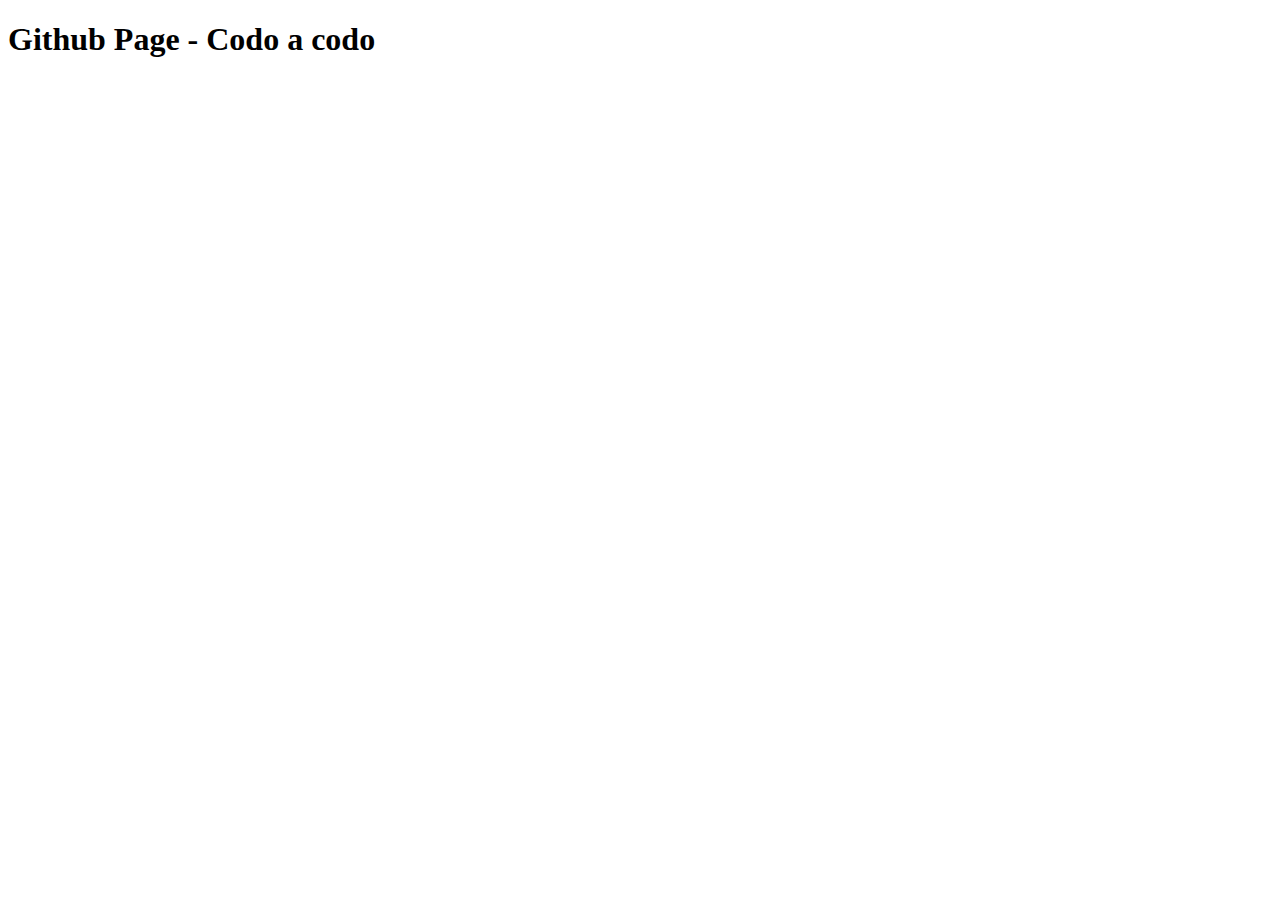
<file: index.html>
<!DOCTYPE html>
<html lang="en">
<head>
    <meta charset="UTF-8">
    <meta http-equiv="X-UA-Compatible" content="IE=edge">
    <meta name="viewport" content="width=device-width, initial-scale=1.0">
    <title>Clase 8</title>
</head>
<body>
    <main>
        <section>
            <h1>
                Github Page - Codo a codo
            </h1>
        </section>
    </main>
    
</body>
</html>
</file>
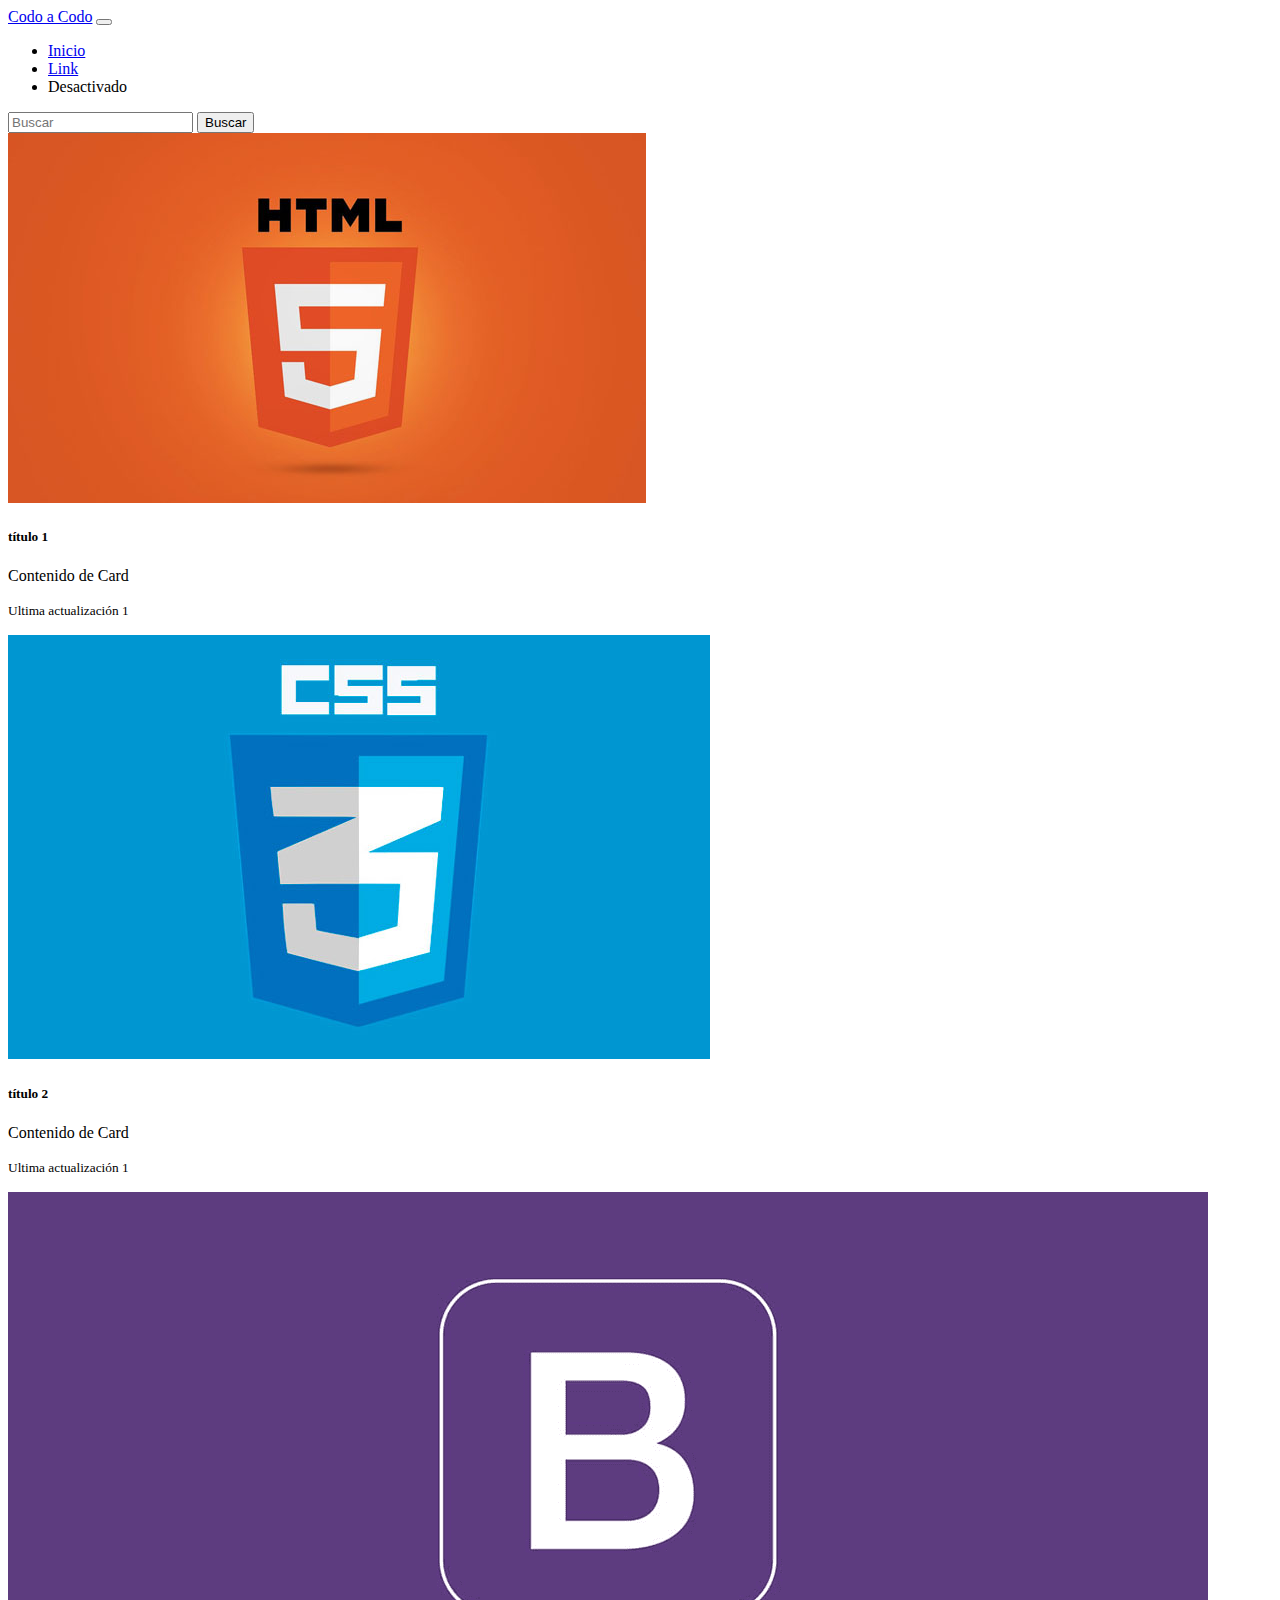
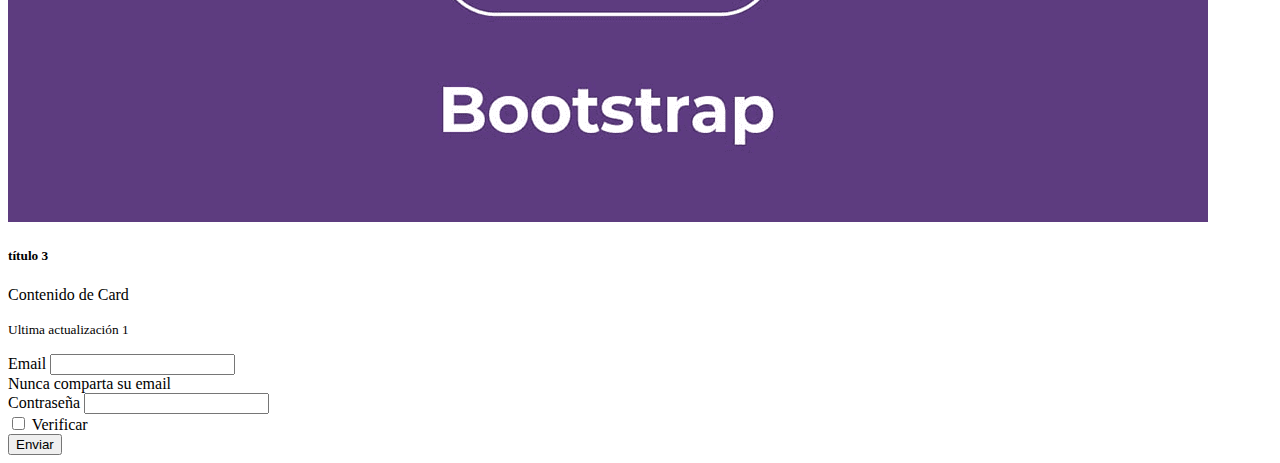
<file: actividad obligatoria/index.html>
<!DOCTYPE html>
<html lang="en">
<head>
    <meta charset="UTF-8">
    <meta http-equiv="X-UA-Compatible" content="IE=edge">
    <meta name="viewport" content="width=device-width, initial-scale=1.0">
    <title>Actividad obligatoria</title>
    <link href="https://cdn.jsdelivr.net/npm/bootstrap@5.0.2/dist/css/bootstrap.min.css" rel="stylesheet" integrity="sha384-EVSTQN3/azprG1Anm3QDgpJLIm9Nao0Yz1ztcQTwFspd3yD65VohhpuuCOmLASjC" crossorigin="anonymous">
</head>
<body>
    <header>
        <nav class="navbar navbar-expand-lg bg-light">
            <div class="container-fluid">
              <a class="navbar-brand text-dark" href="#">Codo a Codo</a>
              <button class="navbar-toggler" type="button" data-bs-toggle="collapse" data-bs-target="#navbarSupportedContent" aria-controls="navbarSupportedContent" aria-expanded="false" aria-label="Toggle navigation">
                <span class="navbar-toggler-icon"></span>
              </button>
              <div class="collapse navbar-collapse" id="navbarSupportedContent">
                <ul class="navbar-nav me-auto mb-2 mb-lg-0">
                  <li class="nav-item">
                    <a class="nav-link active text-dark" aria-current="page" href="#">Inicio</a>
                  </li>
                  <li class="nav-item">
                    <a class="nav-link text-dark" href="#">Link</a>
                  </li>
                  <li class="nav-item">
                    <a class="nav-link disabled">Desactivado</a>
                  </li>
                </ul>
                <form class="d-flex" role="search">
                  <input class="form-control me-2" type="search" placeholder="Buscar" aria-label="Search">
                  <button class="btn btn-outline-success" type="submit">Buscar</button>
                </form>
              </div>
            </div>
          </nav>
    </header>
    <section>
        <div class="card-group">
            <div class="card p-1">
              <img src="encabezado1.jpg" class="card-img-top" alt="...">
              <div class="card-body">
                <h5 class="card-title">t&iacutetulo 1</h5>
                <p class="card-text">Contenido de Card</p>
                <p class="card-text"><small class="text-muted">Ultima actualizaci&oacuten 1</small></p>
              </div>
            </div>
            <div class="card p-1">
              <img src="encabezado2.jpg" class="card-img-top" alt="...">
              <div class="card-body">
                <h5 class="card-title">t&iacutetulo 2</h5>
                <p class="card-text">Contenido de Card</p>
                <p class="card-text"><small class="text-muted">Ultima actualizaci&oacuten 1</small></p>
              </div>
            </div>
            <div class="card p-1">
              <img src="encabezado3.png" class="card-img-top" alt="...">
              <div class="card-body">
                <h5 class="card-title">t&iacutetulo 3</h5>
                <p class="card-text">Contenido de Card</p>
                <p class="card-text"><small class="text-muted">Ultima actualizaci&oacuten 1</small></p>
              </div>
            </div>
          </div>
    </section>
    <section>
        <form>
            <div class="mb-3">
              <label for="exampleInputEmail1" class="form-label">Email</label>
              <input type="email" class="form-control" id="exampleInputEmail1" aria-describedby="emailHelp">
              <div id="emailHelp" class="form-text">Nunca comparta su email</div>
            </div>
            <div class="mb-3">
              <label for="exampleInputPassword1" class="form-label">Contrase&ntildea</label>
              <input type="password" class="form-control" id="exampleInputPassword1">
            </div>
            <div class="mb-3 form-check">
              <input type="checkbox" class="form-check-input" id="exampleCheck1">
              <label class="form-check-label" for="exampleCheck1">Verificar</label>
            </div>
            <button type="submit" class="btn btn-primary">Enviar</button>
          </form>
    </section>
</body>
</html>
</file>
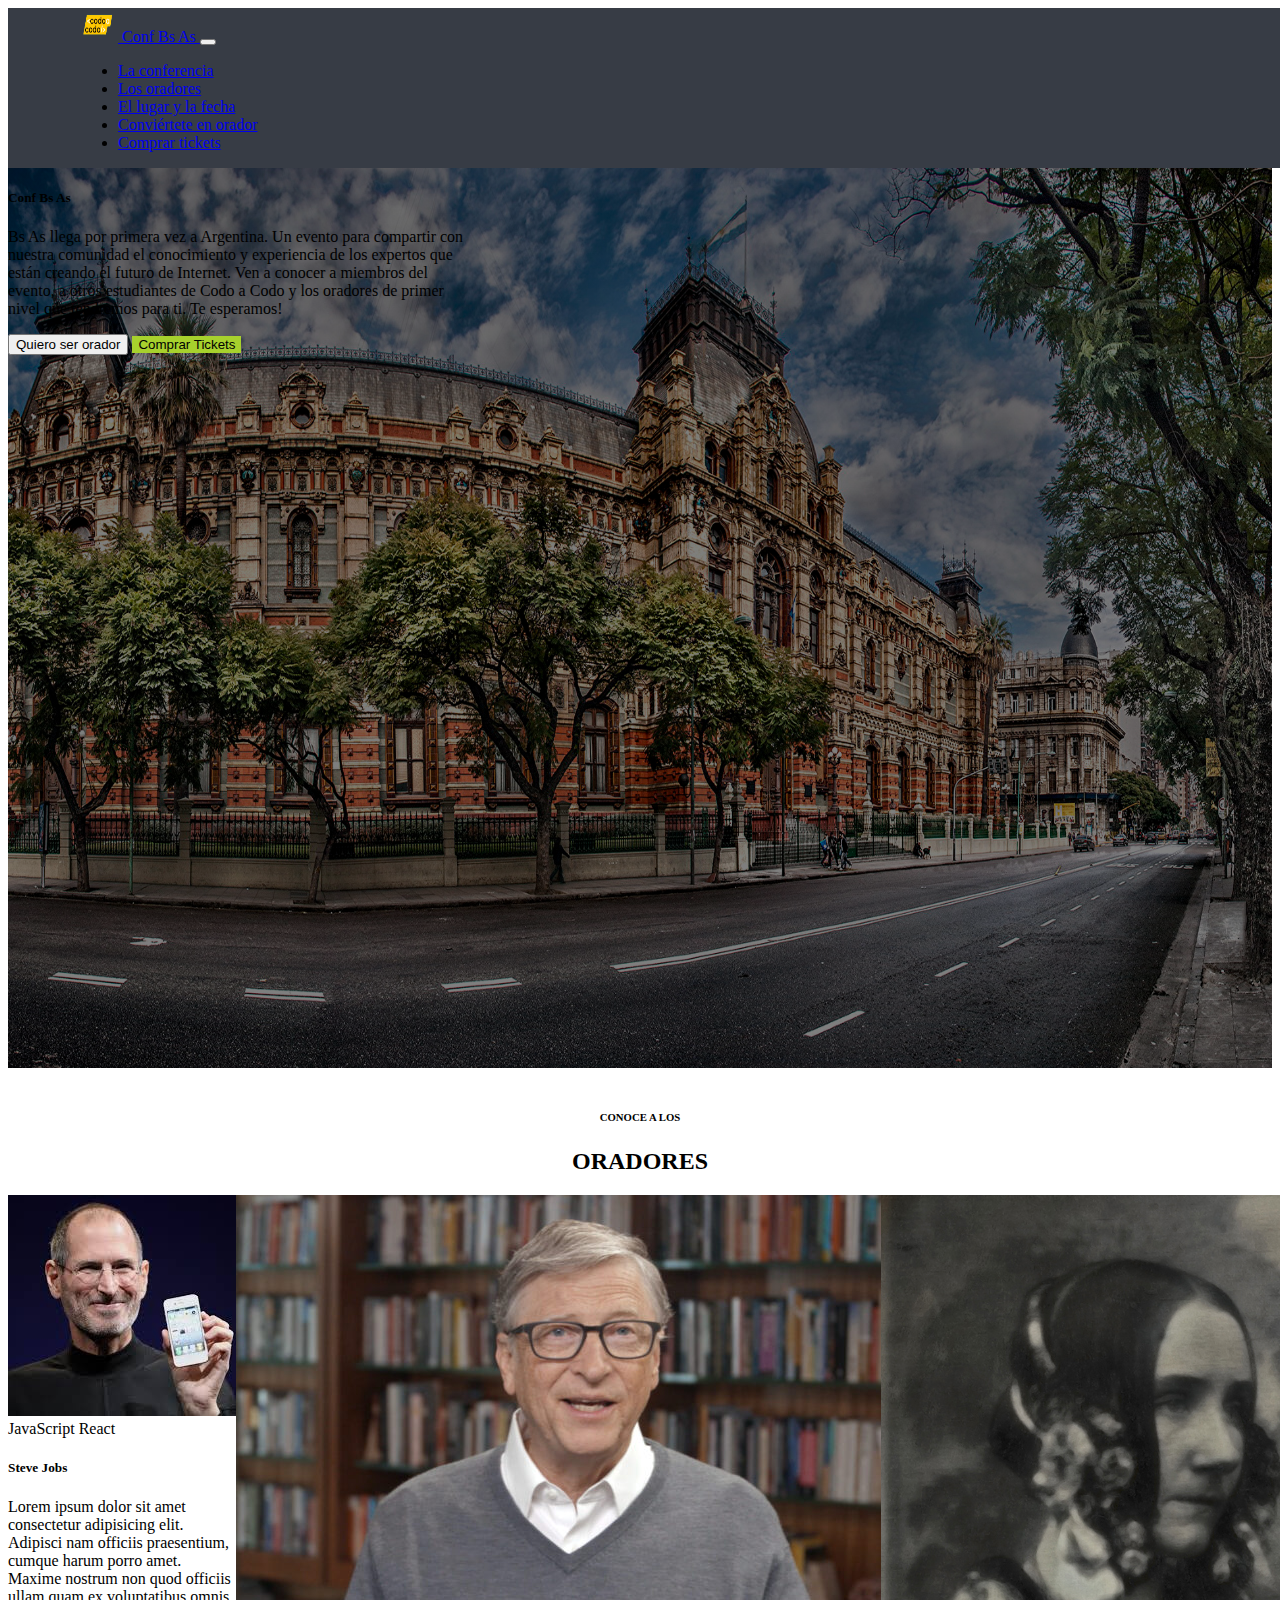
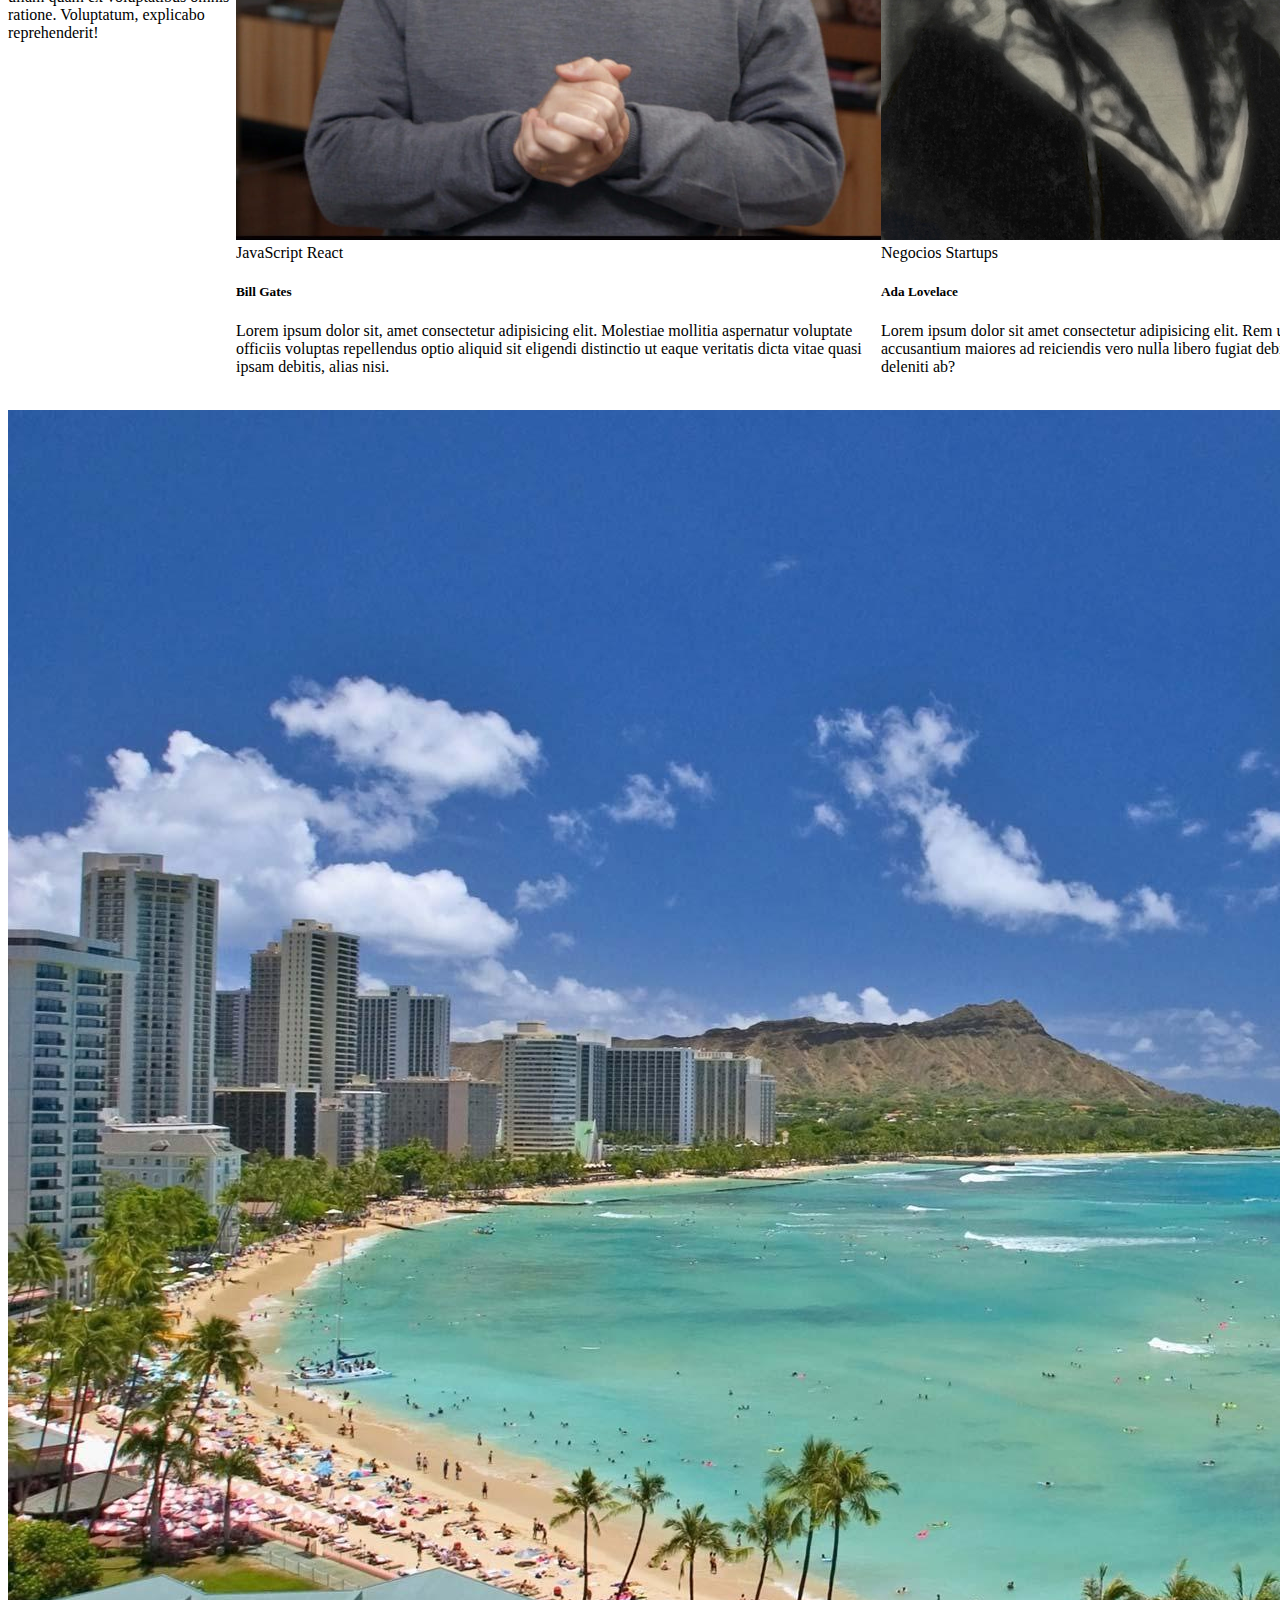
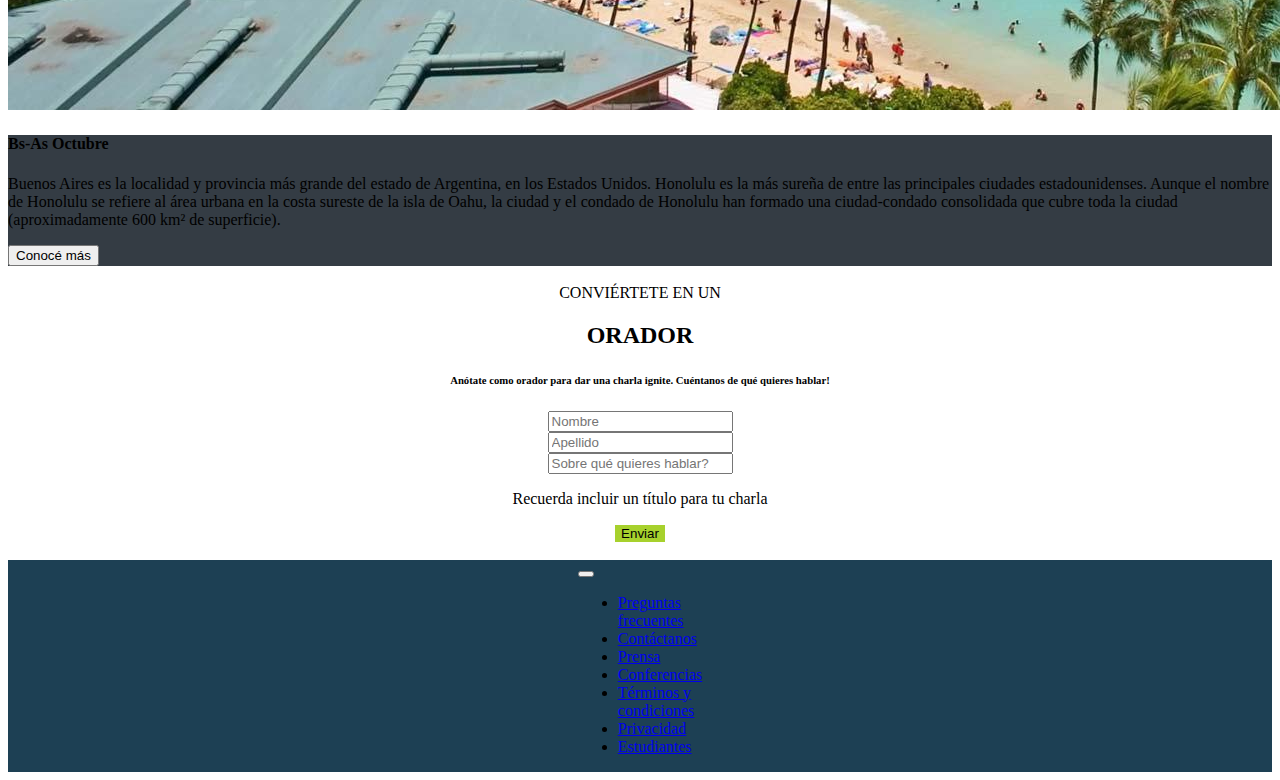
<file: trabajo integrador/index.html>
<!DOCTYPE html>
<html lang="en">
<head>
    <meta charset="UTF-8">
    <meta http-equiv="X-UA-Compatible" content="IE=edge">
    <meta name="viewport" content="width=device-width, initial-scale=1.0">
    <title>Trabajo Integrador</title>
    <link href="https://cdn.jsdelivr.net/npm/bootstrap@5.0.2/dist/css/bootstrap.min.css" rel="stylesheet" integrity="sha384-EVSTQN3/azprG1Anm3QDgpJLIm9Nao0Yz1ztcQTwFspd3yD65VohhpuuCOmLASjC" crossorigin="anonymous">
    <link rel="stylesheet" href="styles.css">
</head>
<body>

    <header>
      <nav class="navbar navbar-expand-lg navbar-dark">
        <div class="container-fluid d-flex justify-content-between">
          <a class="navbar-brand col-md-4" href="#">
            <img src="codoacodo.png" width="40" height="34">
            Conf Bs As
          </a>
        <button class="navbar-toggler" type="button" data-bs-toggle="collapse" data-bs-target="#navbarSupportedContent" aria-controls="navbarSupportedContent" aria-expanded="false" aria-label="Toggle navigation">
            <span class="navbar-toggler-icon"></span>
        </button>
        <div class="col-md-6 collapse navbar-collapse text-center" id="navbarSupportedContent">
          <ul class="container-fluid d-flex justify-content-evenly navbar-nav">
            <li class="nav-item">
                <a class="nav-link active" aria-current="page" href="#">La conferencia</a>
            </li>
            <li class="nav-item">
                <a class="nav-link" href="#">Los oradores</a>
            </li>
            <li class="nav-item">
                <a class="nav-link" href="#">El lugar y la fecha</a>
            </li>
            <li class="nav-item">
              <a class="nav-link" href="#">Convi&eacutertete en orador</a>
          </li>
          <li class="nav-item">
            <a class="nav-link text-success" href="comprar.html">Comprar tickets</a>
        </li>
        </ul>
        </div>
        </div>
      </nav>
    </header>

    <section class="imgprincipal">
    <div class="container justify-content-end align-items-end me-5" style="min-height:65vh;">
      <div class="col-md-7 text-end">
          <div class="card-body text-white">
                 <h5 class="card-title fw-semibold fs-2">Conf Bs As</h5>
                 <p class="card-text"> Bs As llega por primera vez a Argentina. Un evento para compartir con<br>
                  nuestra comunidad el conocimiento y experiencia de los expertos que<br>est&aacuten creando el futuro
                  de Internet. Ven a conocer a miembros del<br>evento, a otros estudiantes de Codo a Codo y los
                  oradores de primer<br>nivel que tendremos para ti. Te esperamos!
                 </p>
                 <button type="button" class="btn btn-outline-light btn-intro">Quiero ser orador</button>
                 <button type="button" class="btn btn-success btn-intro">Comprar Tickets</button>
          </div>      
      </div>
    </div>
    </section>

    <br>
      
    <section class="container-fluid">
      <div class="oradores">
        <h6>CONOCE A LOS</p>
        <h2>ORADORES</h2>
      </div>
    </section>
    <section>
      <div class="row tarjetas">
        <div class="card col-12 col-md-3 col-lg-3 d-flex p-3">
          <img src="steve.jpg" class="card-img-top" alt="...">
            <div class="card-body">
              <span class="badge bg-warning text-dark">JavaScript</span>
              <span class="badge bg-info text-white">React</span>
              <h5 class="card-title">Steve Jobs</h5>
              <p class="card-text">Lorem ipsum dolor sit amet consectetur adipisicing elit. Adipisci nam officiis praesentium, cumque harum porro amet. Maxime nostrum non quod officiis ullam quam ex voluptatibus omnis ratione. Voluptatum, explicabo reprehenderit!</p>
            </div>
        </div>
        <div class="card col-12 col-md-3 col-lg-3 d-flex p-1">
          <div class="card-body">
            <img src="bill.jpg" class="card-img-top" alt="...">
              <div class="card-body">
                <span class="badge bg-warning text-dark">JavaScript</span>
                <span class="badge bg-info text-white">React</span>
                <h5 class="card-title">Bill Gates</h5>
                <p class="card-text">Lorem ipsum dolor sit, amet consectetur adipisicing elit. Molestiae mollitia aspernatur voluptate officiis voluptas repellendus optio aliquid sit eligendi distinctio ut eaque veritatis dicta vitae quasi ipsam debitis, alias nisi.</p>
              </div>
             </div>
            </div>
          <div class="card col-12 col-md-3 col-lg-3 d-flex p-1">
            <div class="card-body">
              <img src="ada.jpeg" class="card-img-top" alt="...">
              <div class="card-body">
                <span class="badge  bg-secondary text-white">Negocios</span>
                <span class="badge bg-danger text-white">Startups</span>
                <h5 class="card-title">Ada Lovelace</h5>
                <p class="card-text">Lorem ipsum dolor sit amet consectetur adipisicing elit. Rem ullam ipsam, dolorem aliquam accusantium maiores ad reiciendis vero nulla libero fugiat debitis nihil? Cum vitae fugiat itaque nisi deleniti ab?</p>
              </div>
            </div>
          </div>
          </div>
        </div>
    </section>
        
      <br>        
       
      <section class="row">
        <div class="col-12 col-sm-12 col-lg-6 p-0">
          <img src="honolulu.jpg" class="img-fluid" alt="...">
        </div>
        <div class="know-content text-white text-start p-3 col-12 col-lg-6">
          <h4>Bs-As Octubre</h4>
          <p class="textohonolulu">Buenos Aires es la localidad y provincia m&aacutes grande del estado de Argentina, en los Estados Unidos.
            Honolulu es la m&aacutes sureña de entre las principales ciudades estadounidenses. Aunque el nombre de
            Honolulu se refiere al &aacuterea urbana en la costa sureste de la isla de Oahu, la ciudad y el condado
            de Honolulu han formado una ciudad-condado consolidada que cubre toda la ciudad (aproximadamente
            600 km² de superficie).
          </p>
          <button type="button" class="btn btn-outline-light">Conoc&eacute m&aacutes</button>
        </div>
      </section>

      <br>
        
      <section class="row orador col-12 col-sm-12 col-lg-6 p-0">
        <div class="container-fluid">
          <h7>CONVI&EacuteRTETE EN UN</h7>
          <h2>ORADOR</h2>
          <h6>An&oacutetate como orador para dar una charla ignite. Cu&eacutentanos de qu&eacute quieres hablar!</h6>
          <form class="row g-3">
            <div class="col-md-6">
              <input type="text" class="form-control" placeholder="Nombre">
            </div>
            <div class="col-md-6">
              <input type="text" class="form-control" placeholder="Apellido">
            </div>
            <div class="col-md-12">
              <input type="text" class="form-control" placeholder="Sobre qu&eacute quieres hablar?">
            </div>
            <div class="col-md-6">
            <p>Recuerda incluir un t&iacutetulo para tu charla</p>
            </div>
            <button type="button" class="btn btn-success enviar">Enviar</button>
        </div>
          </form>
        </section>
    </main>

    <br>

    <footer>
      <nav class="navbar navbar-expand-lg">
        <div class="container-fluid col-12 col-sm-12 col-lg-12">
        <button class="navbar-toggler" type="button" data-bs-target="#navbarSupportedContent" aria-controls="navbarSupportedContent" aria-expanded="false" aria-label="Toggle navigation">
            <span class="navbar-toggler-icon"></span>
        </button>
            <ul class="navbar-nav me-auto mb-2 mb-lg-0">
            <li class="nav-item">
                <a class="nav-link text-white" href="#">Preguntas<br>frecuentes</a>
            </li>
            <li class="nav-item">
                <a class="nav-link text-white" href="#">Cont&aacutectanos</a>
            </li>
            <li class="nav-item">
                <a class="nav-link text-white" href="#">Prensa</a>
            </li>
            <li class="nav-item">
              <a class="nav-link text-white" href="#">Conferencias</a>
            </li>
            <li class="nav-item">
            <a class="nav-link text-white" href="#">T&eacuterminos y<br>condiciones</a>
            </li>
            <li class="nav-item">
            <a class="nav-link text-white" href="#">Privacidad</a>
            </li>
            <li class="nav-item">
            <a class="nav-link text-white" href="#">Estudiantes</a>
            </li>
            </ul>
        </div>
      </nav>
    </footer>

    <script src="https://cdn.jsdelivr.net/npm/bootstrap@5.0.2/dist/js/bootstrap.bundle.min.js" integrity="sha384-MrcW6ZMFYlzcLA8Nl+NtUVF0sA7MsXsP1UyJoMp4YLEuNSfAP+JcXn/tWtIaxVXM" crossorigin="anonymous"></script>
    <script src="./script.js"></script>
</body>
</html>
</file>
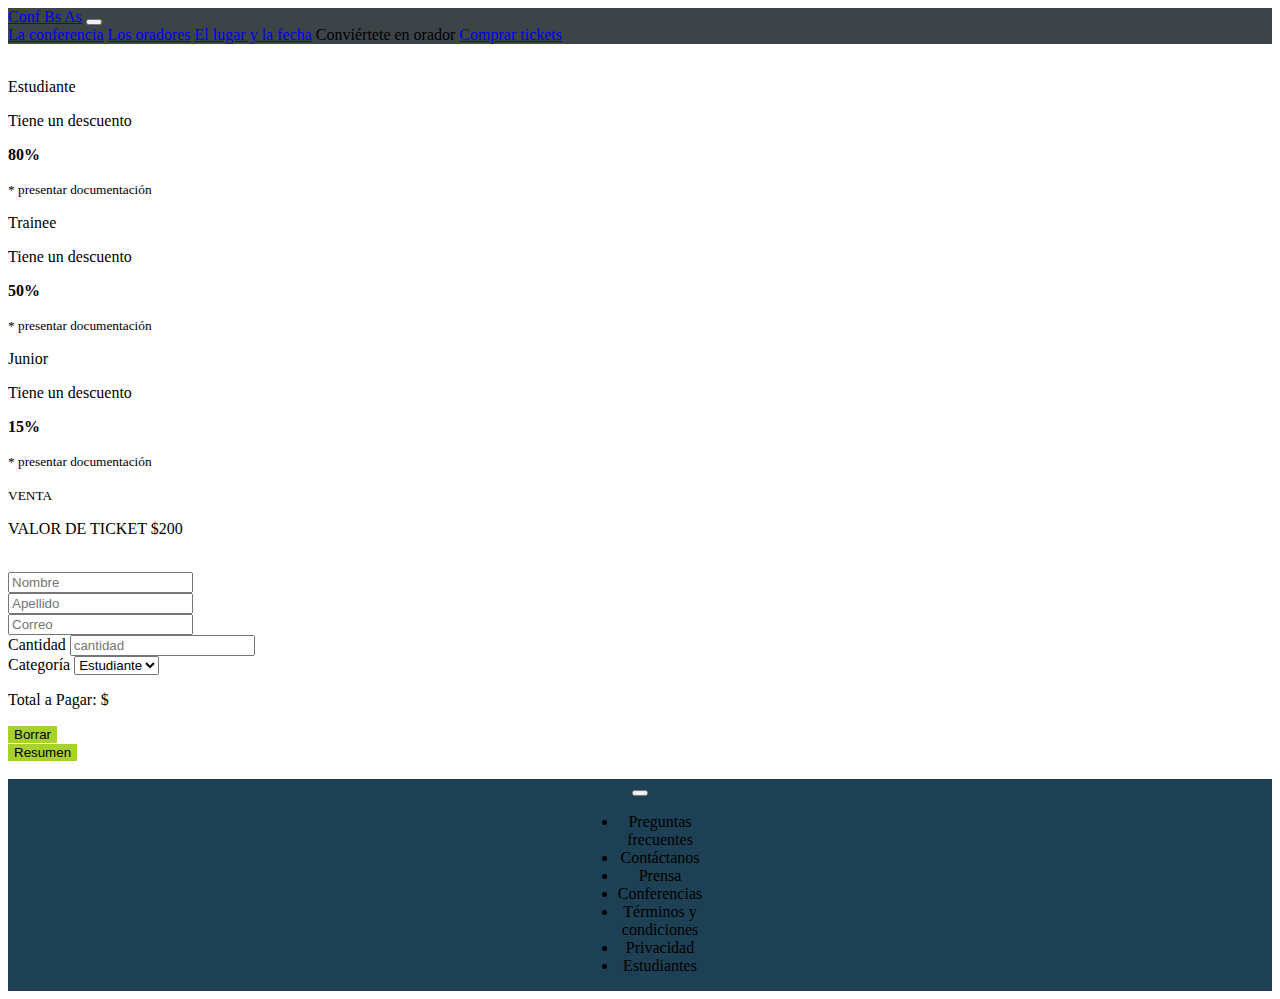
<file: trabajo integrador/comprar.html>
<!DOCTYPE html>
<html lang="en">
<head>
    <meta charset="UTF-8">
    <meta http-equiv="X-UA-Compatible" content="IE=edge">
    <meta name="viewport" content="width=device-width, initial-scale=1.0">
    <title>Trabajo Integrador JS</title>
    <link href="https://cdn.jsdelivr.net/npm/bootstrap@5.0.2/dist/css/bootstrap.min.css" rel="stylesheet" integrity="sha384-EVSTQN3/azprG1Anm3QDgpJLIm9Nao0Yz1ztcQTwFspd3yD65VohhpuuCOmLASjC" crossorigin="anonymous">
    <link rel="stylesheet" href="styles2.css">
</head>
<body>
    <header>
        <nav class="navbar navbar-expand-lg navbar-light px-5 pb-3" style="background-color: #3d4447">
            <a class="navbar-brand text-white" href="#">Conf Bs As</a>
            <button class="navbar-toggler" type="button" data-bs-toggle="collapse" data-bs-target="#navbarNavAltMarkup" aria-controls="navbarNavAltMarkup" aria-expanded="false" aria-label="Toggle navigation">
            <span class="navbar-toggler-icon"></span>
            </button>
        <div class="collapse navbar-collapse justify-content-end" id="navbarNavAltMarkup">
          <div class="navbar-nav">
            <a class="nav-link text-white-50" aria-current="page" href="#">La conferencia</a>
            <a class="nav-link text-white-50" href="#">Los oradores</a>
            <a class="nav-link text-white-50" href="#">El lugar y la fecha</a>
            <a class="nav-link active text-white">Convi&eacutertete en orador</a>
            <a class="nav-link text-success" href="#">Comprar tickets</a>
          </div>
        </div>
        </nav>
    </header>

    <br>
    
    <div class="container-fluid d-flex justify-content-center">
      <div class="card-group" style="width: 40rem;">
        <div class="card border border-primary text-center mx-1">
          <div class="card-body">
            <p class="card-text h4">Estudiante</p>
            <p class="card-text">Tiene un descuento</p>
            <p class="card-text"><strong>80%</strong></p>
            <p class="card-text text-muted"><small> * presentar documentaci&oacuten</small></p>
          </div>
        </div>
        <div class="card border border-info text-center mx-1">
          <div class="card-body">
            <p class="card-text h4">Trainee</p>
            <p class="card-text">Tiene un descuento</p>
            <p class="card-text"><strong>50%</strong></p>
            <p class="card-text text-muted"><small> * presentar documentaci&oacuten</small></p>
          </div>
        </div>
        <div class="card border border-warning text-center mx-1">
          <div class="card-body">
            <p class="card-text h4">Junior</p>
            <p class="card-text">Tiene un descuento</p>
            <p class="card-text"><strong>15%</strong></p>
            <p class="card-text text-muted"><small> * presentar documentaci&oacuten</small></p>
          </div>
        </div>
      </div>
    </div>      
      <div>
        <p class="pt-2 mb-0 text-center"><small>VENTA</small></p>
        <p class="h3 text-center">VALOR DE TICKET $200</p>
      </div>

      <br>

    <div class="container-fluid col-6">
      <form class="row g-3" id="miForm">
        <div class="col-md-6">
          <input type="text" class="form-control" placeholder="Nombre">
        </div>
        <div class="col-md-6">
          <input type="text" class="form-control" placeholder="Apellido">
        </div>
        <div class="col-md-12">
          <input type="text" class="form-control" placeholder="Correo">
        </div>
        <div class="col-md-6">
            <label for="laCantidad" class="form-label">Cantidad</label>
            <input type="text" class="form-control" id="laCantidad" placeholder="cantidad">
          </div>
        <div class="col-md-6">
            <label for="laCategoria" class="form-label">Categor&iacutea</label>
            <select id="laCategoria" class="form-select">
              <option selected>Estudiante</option>
              <option>Trainee</option>
              <option>Junior</option>
            </select>
         </div>
      
        <div class="alert alert-primary" role="alert">
            <p class="mb-0" id="precioTotal">Total a Pagar: $</p>
        </div>          
    <div class="col">
            <button class="btn btn-success col-sm-12 botonEnviar" type="button" id="btnBorrar" onclick="limpiarFormulario()" value="Limpiar formulario">Borrar</button>
        </div>
        <div class="col">
            <button class="btn btn-success col-sm-12 botonEnviar" type="button" id="btnResumen" onclick="calcularTotal();">Resumen</button>
        </div>
        </div>
      </form>
    </div>

    <br>

    <footer class="container-fluid col-12 col-sm-12 col-lg-12">
        <nav class="navbar navbar-expand-lg">
          <button class="navbar-toggler" type="button" data-bs-toggle="collapse" data-bs-target="#navbarSupportedContent" aria-controls="navbarSupportedContent" aria-expanded="false" aria-label="Toggle navigation">
              <span class="navbar-toggler-icon"></span>
          </button>
          <div class="collapse navbar-collapse" id="navbarSupportedContent">
              <ul class="navbar-nav me-auto mb-2 mb-lg-0">
              <li class="nav-item">
                <a class="nav-link active text-white">Preguntas<br>frecuentes</a>
              </li>
              <li class="nav-item">
                <a class="nav-link active text-white">Cont&aacutectanos</a>
              </li>
              <li class="nav-item">
                <a class="nav-link active text-white">Prensa</a>
              </li>
              <li class="nav-item">
                <a class="nav-link active text-white">Conferencias</a>
              </li>
              <li class="nav-item">
                <a class="nav-link active text-white">T&eacuterminos y<br>condiciones</a>
              </li>
              <li class="nav-item">
                <a class="nav-link active text-white">Privacidad</a>
              </li>
              <li class="nav-item">
                <a class="nav-link active text-white">Estudiantes</a>
              </li>
            </ul>
          </div>
        </nav>
      </footer>

    <script src="https://cdn.jsdelivr.net/npm/bootstrap@5.0.2/dist/js/bootstrap.bundle.min.js" integrity="sha384-MrcW6ZMFYlzcLA8Nl+NtUVF0sA7MsXsP1UyJoMp4YLEuNSfAP+JcXn/tWtIaxVXM" crossorigin="anonymous"></script>
    <script src="./script.js"></script>
</body>
</html>
</file>
<file: trabajo integrador/styles.css>
header {
    width: 100%;
    background-color: #373C45;
    display: inline-block;
    padding-left: 70px;
}

.imgprincipal{
    background-image: linear-gradient(rgba(0, 0, 0, 0.5),rgba(0, 0, 0, 0.5)), url(ba1.jpg);
    background-size: 100% 100%;
    min-height: 100vh;
}

.tarjetas {
    display: flex;
    justify-content: space-evenly;
}

.textohonolulu {
    font-weight: light;
}

h6 {
    text-align: center;
}

h2 {
    text-align: center;
}

.oradores {
    margin: auto;
}

.container {
    margin: 0%;
    padding: 0%;
    display: flex;
}

.know-content{
    background-color: #343c44;
}

.orador {
    margin: auto;
    text-align: center;
}

.btn-success {
    background-color: #a7d12d;
    border: none;
}

footer {
    width: 100%;
    display: flex;
    background-color: #1d4054;
    justify-content: space-evenly;
    align-items: center;
}
</file>
<file: trabajo integrador/styles2.css>
.btn-success {
    background-color: #a7d12d;
    border: none;
}

footer {
    width: 100%;
    text-align: center;
    display: flex;
    background-color: #1d4054;
    justify-content: space-evenly;
    align-items: center;
}
</file>
